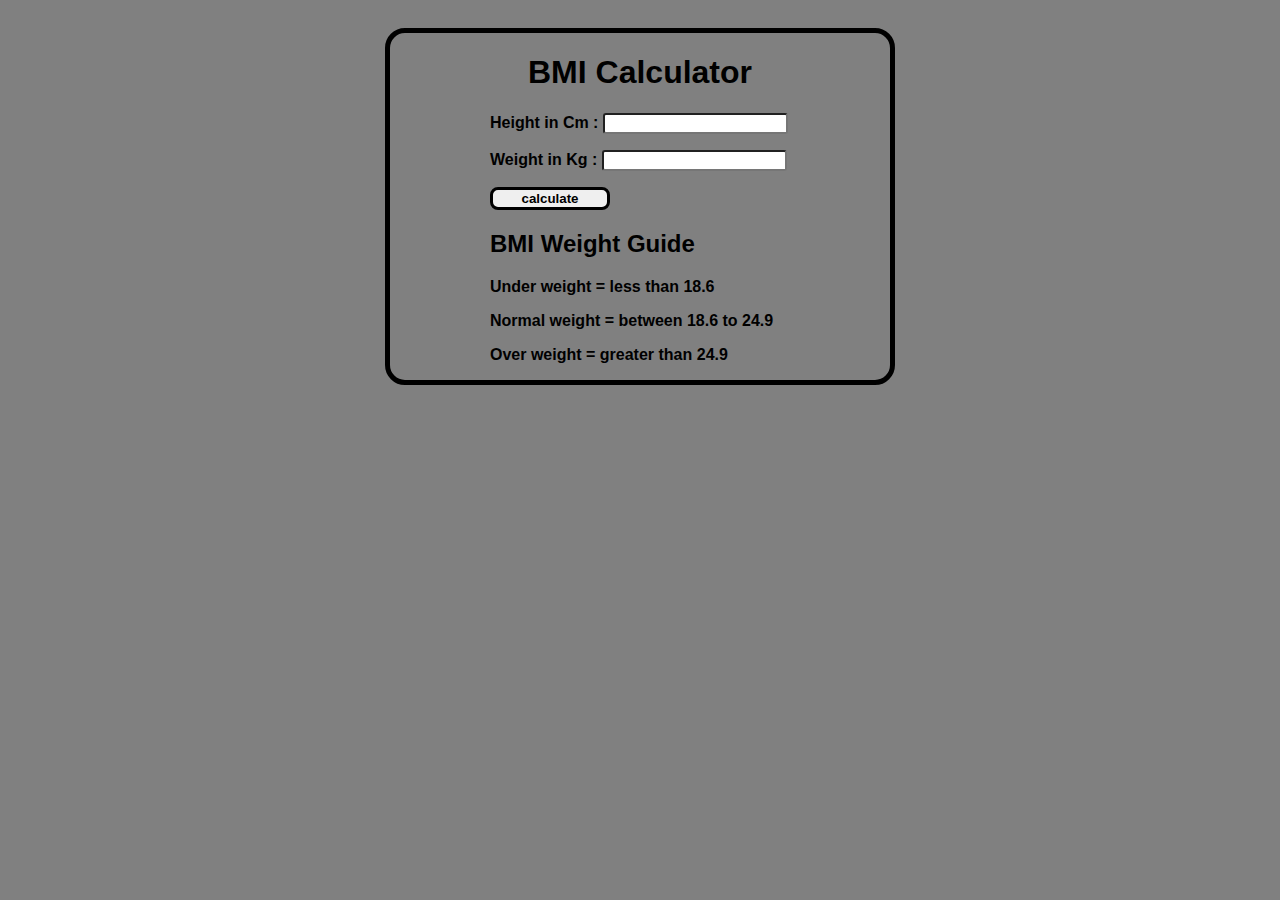
<file: BMI Genrator/index.html>
<!DOCTYPE html>
<html lang="en">
<head>
    <meta charset="UTF-8">
    <meta name="viewport" content="width=device-width, initial-scale=1.0">
    <title>BMI Genrator</title>
    <link rel="stylesheet" href="style.css">
</head>
<body>
 <div class="container">
    <h1>BMI Calculator</h1>
    <form>
        <p><label> Height in Cm : </label> <input type="text" id="height"></p>
        <p><label> Weight in Kg : </label> <input type="text" id="weight"></p>
        <button> calculate</button>
        <div id="result"></div>
        <h2> BMI Weight Guide </h2>
        <p> Under weight = less than 18.6 </p>
        <p> Normal weight = between 18.6 to 24.9</p>
        <p>Over weight = greater than 24.9</p>
    </form>
 </div>







    <script src="java.js"></script>
</body>
</html>
</file>
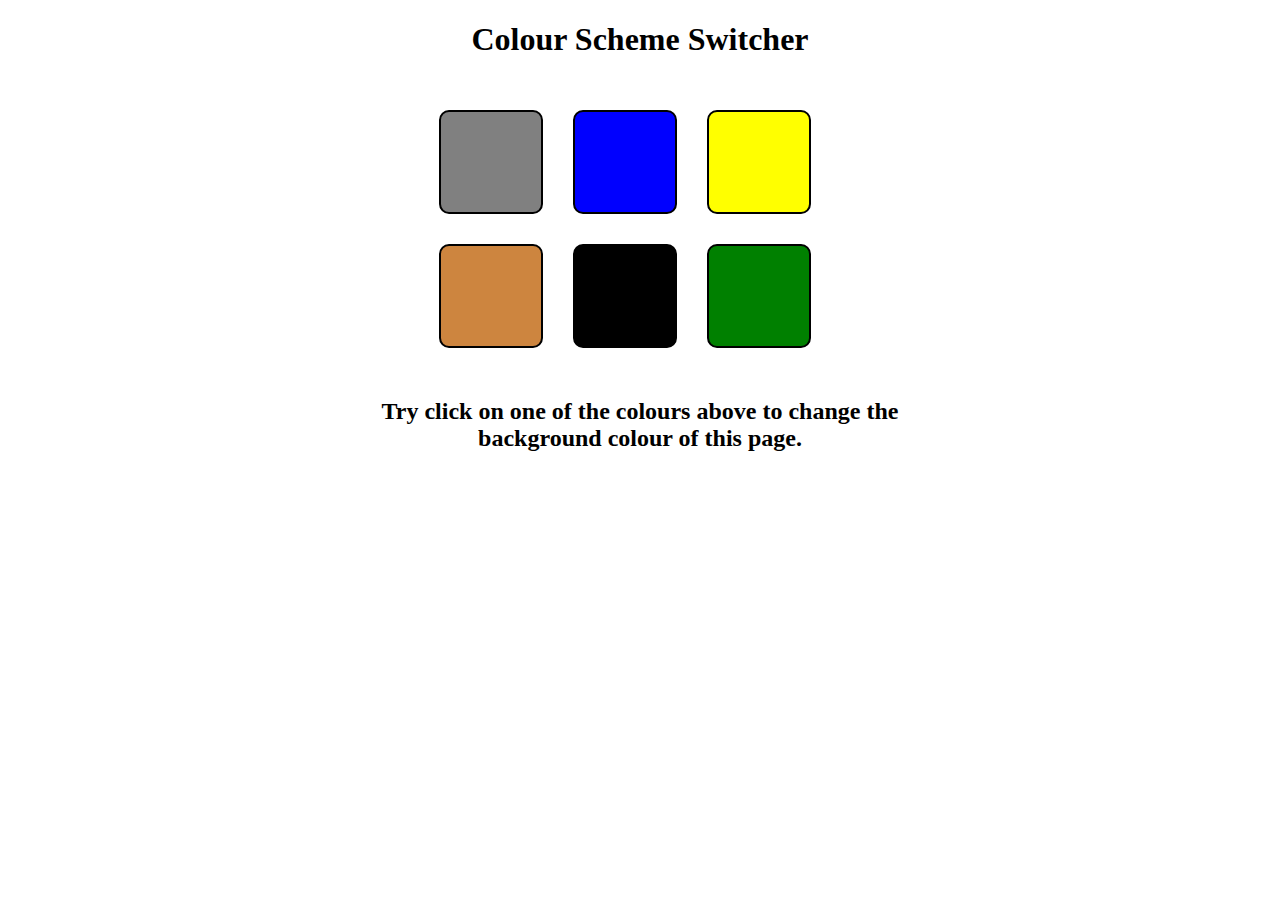
<file: color changer/index.html>
<!DOCTYPE html>
<html lang="en">
<head>
    <meta charset="UTF-8">
    <meta name="viewport" content="width=device-width, initial-scale=1.0">
    <title>color swithcer  button</title>
    <link rel="stylesheet" href="style.css">
</head>
<body>
 
<h1>  Colour Scheme Switcher</h1>
 
<div class="main"> 
 <div class="button" id="grey"></div>
 <div class="button" id="blue"></div>
 <div class="button" id="yellow"></div>
</div>
 <div class="main"> 
 <div class="button" id="peru"></div>
 <div class="button" id="black"></div>
 <div class="button" id="green"></div>
</div>
<div class="heading"> 
<h2> Try click on one of the colours above  to change the background colour of this page.</h2>
</div>
    <script src="java.js"></script>
</body>
</html>
</file>
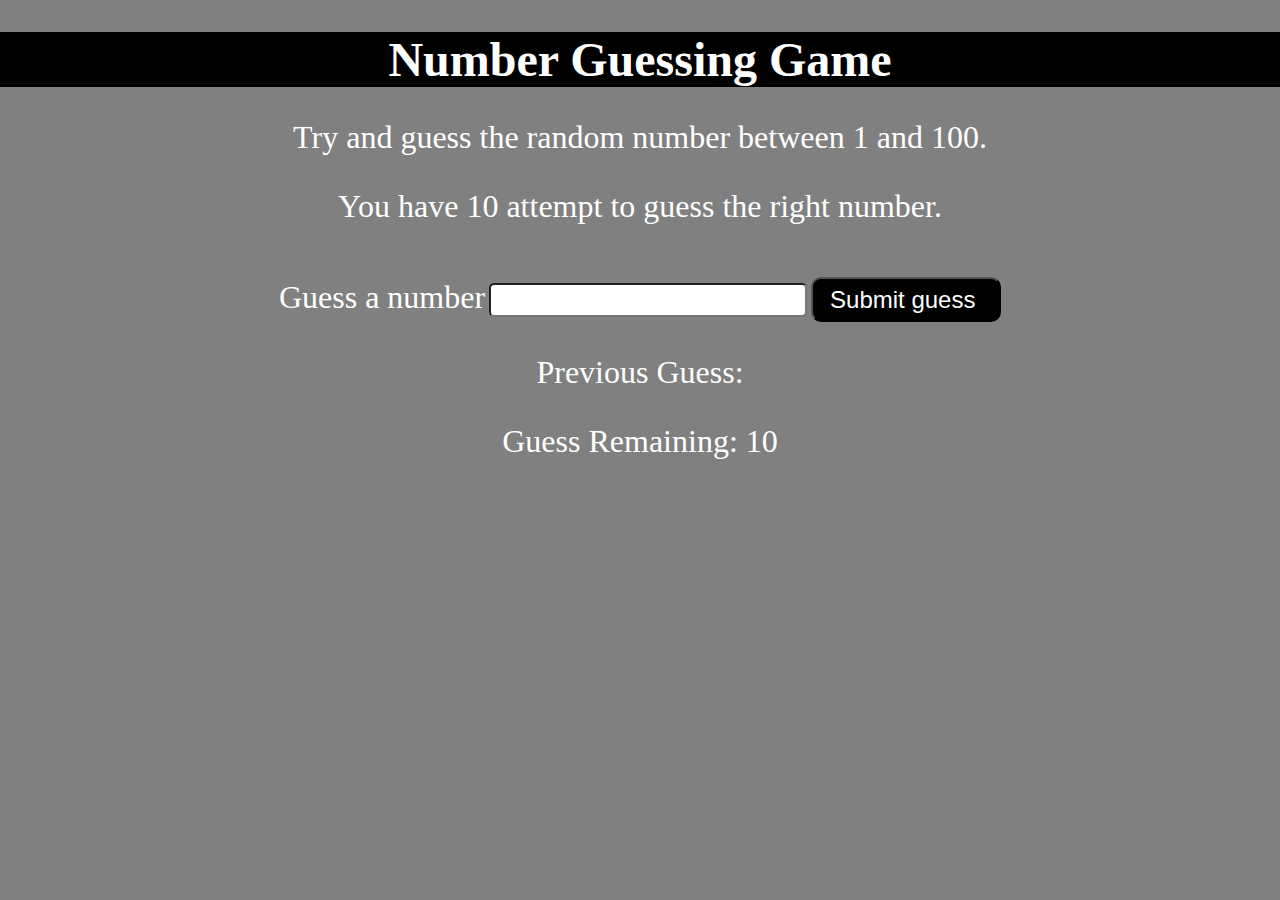
<file: Guess Number/index.html>
<!DOCTYPE html>
<html lang="en">
<head>
    <meta charset="UTF-8">
    <meta name="viewport" content="width=device-width, initial-scale=1.0">
    <title>Guess The Number</title>
    <link rel="stylesheet" href="style.css">
</head>
<body>
<div id="wrapper">
<h1>Number Guessing Game </h1>
<p>Try and guess the random number between 1 and 100.</p>
<p>You have 10 attempt to guess the right number.</p>
<form class="form">
    <label for="guessfield" id="guess">Guess a number</label>
    <input type="text" id="guessfield" class="guessfield">
    <input type="submit" id="subt" value="Submit guess " class="guessSubmit">
</form>

<div class="resultParas">
<p>Previous Guess: <span class="guesses"></span></p>
<p>Guess Remaining: <span class="lastResult">10</span></p> 
<p class="lowOrHi"></p>
</div>
</div>


    <script src="java.js"></script>
</body>
</html>
</file>
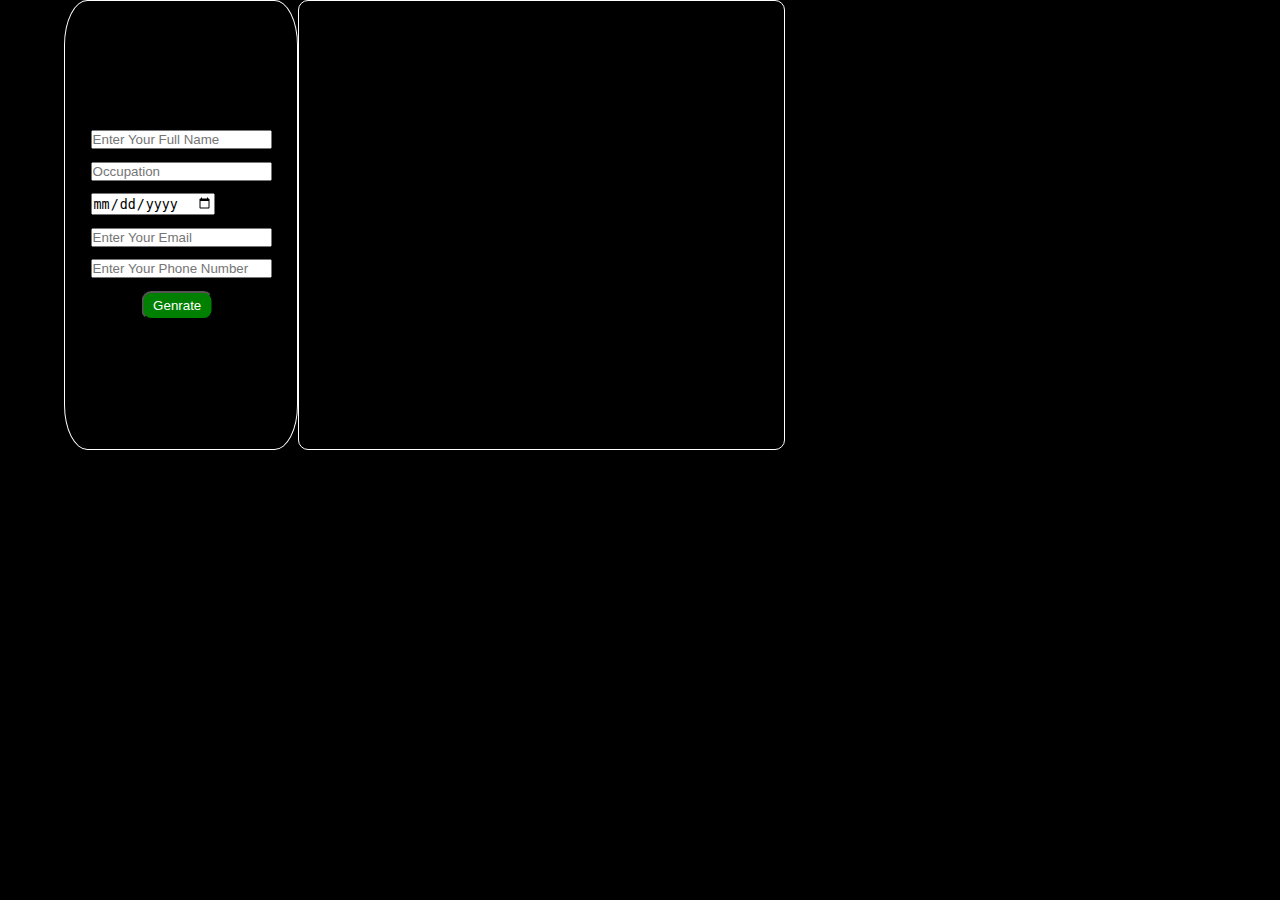
<file: Profile Card/index.html>
<!DOCTYPE html>
<html lang="en">
<head>
    <meta charset="UTF-8">
    <meta name="viewport" content="width=device-width, initial-scale=1.0">
    <title>Profile Card</title>
    <link rel="stylesheet" href="style.css">
</head>
<body>
    <div id="genrate-card">
        <input id="name" type="text" placeholder="Enter Your Full Name">
        <input id="Occupation" type="text" placeholder="Occupation">
        <input id="birth-date" type="date">
        <input id="email" type="email" placeholder="Enter Your Email">
        <input id="Phone" type="tel" placeholder="Enter Your Phone Number">
         <button>Genrate</button>
    </div>
     <div id="profile-card">
         
      
    </div>  
    <script src="script.js"></script>
</body>
</html>
</file>
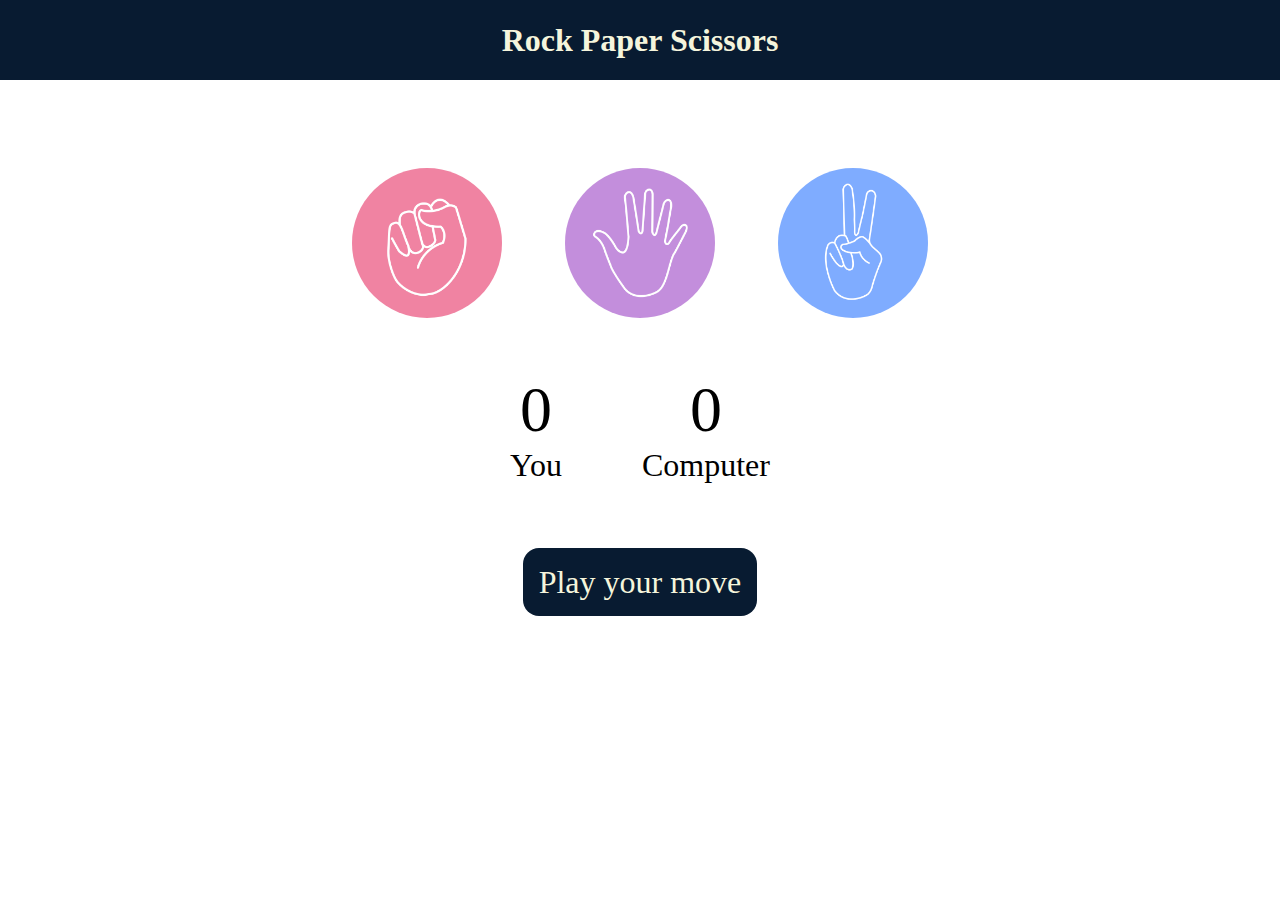
<file: Rock , Paper , Scissor/index.html>
<!DOCTYPE html>
<html lang="en">
<head>
    <meta charset="UTF-8">
    <meta name="viewport" content="width=device-width, initial-scale=1.0">
    <title>Rock-Paper-Secissor - Game</title>
    <link rel="stylesheet" href="style.css">
</head>
<body>
     <h1> Rock Paper Scissors</h1>
    <div class="choices">
        <div   class="choice" id="rock"> <img src="rock.png" alt="rock"></div>
        <div   class="choice" id="paper"><img src="paper.png" alt="paper"></div>
        <div   class="choice" id="scissors"><img src="scissors.png" alt="scissors"></div>
    </div>
    <div class="scoreboard">
        <div class="score">
            <p id="user-score">0</p>
            <p>You</p>
        </div>
        <div class="score">
            <p id="computer-score">0</p>
            <p>Computer</p>
        </div>
    </div>
    <div class="msg-block">
        <p id="msg"> Play your move</p>
    </div>
    <script src="game.js"></script>
</body>
</html>
</file>
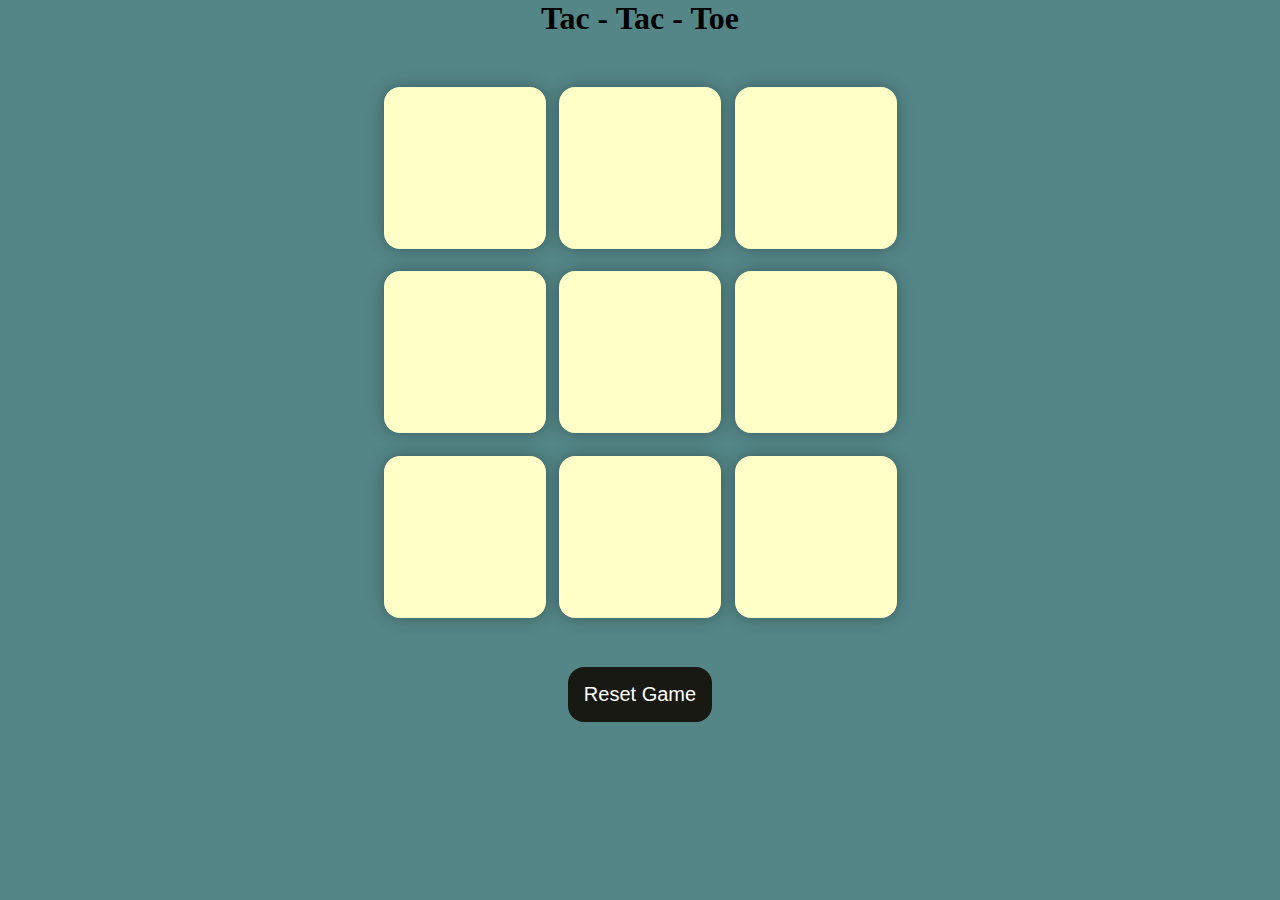
<file: tic tac toe/index.html>
<!DOCTYPE html>
<html lang="en">
<head>
    <meta charset="UTF-8">
    <meta name="viewport" content="width=device-width, initial-scale=1.0">
    <title> Tic - Tac - Toe </title>
    <link rel="stylesheet" href="style.css">
    <link rel="icon" type="image/png" href="[data-uri]">
</head>
<body>
    <div class="msg-container hide">
        <p id="msg">Winner</p>
        <button id="new-btn">New Game</button>
    </div>
    <main>
        <h1>Tac - Tac - Toe </h1>
        <div class="container"> 
        <div class="game">
            <button class="box"></button>
            <button class="box"></button>
            <button class="box"></button>
            <button class="box"></button>
            <button class="box"></button>
            <button class="box"></button>
            <button class="box"></button>
            <button class="box"></button>
            <button class="box"></button>
        </div>
    </div>
    <button id="reset-btn">Reset Game</button>
    </main>
 



















    <script src="app.js"></script>
</body>
</html>
</file>
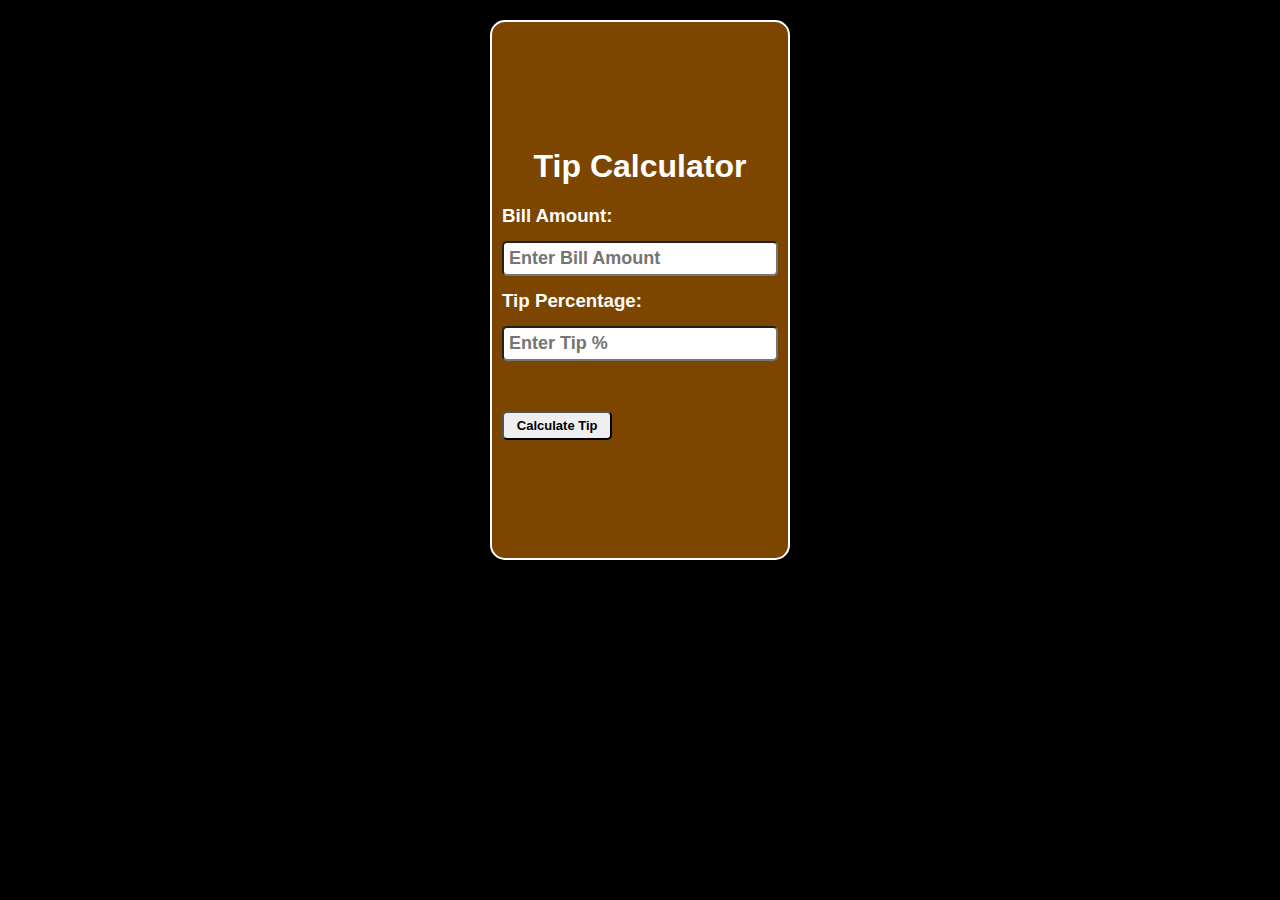
<file: Tip_Calculator/index.html>
<!DOCTYPE html>
<html lang="en">
<head>
    <meta charset="UTF-8">
    <meta name="viewport" content="width=device-width, initial-scale=1.0">
    <title>Tip-Calculator</title>
    <link rel="stylesheet" href="style.css">
</head>
<body>
    <div id="tip-calculator">
        <h1>Tip Calculator</h1>
        <h3  id="bill_amount">Bill Amount:</h3>
        <input type="number" placeholder="Enter Bill Amount" id="user_input-box1">
        <h3 id="Tip_percentage">Tip Percentage:</h3>
        <input type="number" placeholder="Enter Tip %" id="user_input-box2"><br>
        <button id="calculate">Calculate Tip</button>
        <div id="output"> 
        <p id="TotalAmount"></p>
         <p id="TipAmount"></p>
        </div>
       </div>  
    <script src="app.js"></script>
</body>
</html>
</file>
<file: BMI Genrator/style.css>
body{background-color: grey;
font-family: 'Segoe UI', Tahoma, Geneva, Verdana, sans-serif;
display: flex;
justify-content: center;}
label{
    font-weight: 800;
}
p{
    font-weight: 800;
}
button{
    font-weight: 800;
    width: 120px;
    border: 3px solid black;
    border-radius: 8px;
}
#result{
    font-weight: 700;
    color: black;
}
.container{
    border: 5px solid black;
     width: 500px;
      border-radius: 20px;
      margin-top: 20px;
}
h1{
    text-align: center;
}
form{
      margin-left: 100px;
    
}
input{
    border-radius: 3px;
}
</file>
<file: color changer/style.css>
h1{
    text-align: center;
}
.main{
display: flex;
align-items: center;
justify-content: center;
 }

.button{height: 100px;
    width: 100px;
    border: black 2px solid;
    border-radius: 10px;
    margin-top: 30px;
    margin-right: 30px;}
 
#grey{background-color: grey;}
#blue{background-color: blue;}
#yellow{background-color: yellow;}
#peru{background-color: peru;}
#black{ background-color: black;}
#green{background-color: green;}
 
.heading{
    display: flex;
    justify-content: center;
    align-items: center;
}
h2{
    width: 50vw;
    margin-top: 50px;
    text-align: center;
}
</file>
<file: Guess Number/style.css>
body {
    background-color: gray;
    margin: 0;
    padding: 0;
    display: flex;
    align-items: center;
    justify-content: center;
}
 #wrapper{
    text-align: center;
    width: 100vw;
 }
  h1{
    background-color: black;
    color: white;
    font-size: xxx-large;
  }
  p{
    color: white;
    font-size: xx-large;
  }
  label{
    font-size: xx-large;
    color: white;
  }
  #subt{
    font-size: x-large;
    margin-top: 20px;
    background-color: black;
    height: 45px;
    width: 190px;
    color: white;
    border-radius: 10px;
    height: 45px;

  }
  #guessfield{
    font-size: x-large;
    border-radius: 5px;
  }
  #newGame{
    cursor: pointer;
    color: black;
    font-weight: 700;
    
     
    
     
  }
</file>
<file: Profile Card/style.css>
*{
    margin: 0;
    padding: 0;
    box-sizing: border-box;
}
html,body{
    height: 100%;
    width: 100%;
}
body{
    background-color: black;
    display: flex;
    align-items: flex-start;
    justify-content: flex-start;
    color: white;
    padding-left: 5vw;
    /* flex-direction: column; */
}
#profile-card{
    border-radius: 10px;
    padding: 20px 0;
    border: 1px solid white;
    height: 50%;
    width: 40%;
    display: flex;
    align-items: center;
    justify-content: center;
    flex-direction: column;
    row-gap: 10px;
}
#profile-card #user-img{
    height: 30%;
    width:15%;
border: 1px solid white;
    border-radius: 50%;
    background-image: url(https://images.unsplash.com/photo-1754942668740-8a815525cf2b?w=500&auto=format&fit=crop&q=60&ixlib=rb-4.1.0&ixid=M3wxMjA3fDB8MHxmZWF0dXJlZC1waG90b3MtZmVlZHwyOHx8fGVufDB8fHx8fA%3D%3D);
    background-position: center;
    background-repeat: no-repeat;
    background-size: cover;
}
#genrate-card{
    border: 1px solid white;
    padding: 3vw 2vw;
    border-radius: 10%;
    display: flex;
    align-items: flex-start;
    justify-content: center;
    flex-direction: column;
    row-gap: 1vw;
    height: 50%;
}
button{
    background-color: green;
    color: white;
    padding: 5px 10px;
    border-radius: 10px;
    transform: translateX(70%);
}
</file>
<file: Rock , Paper , Scissor/style.css>
*{
    margin: 0;
    padding: 0;
    text-align: center;
}
h1{
    background-color: #081b31;
    color: beige;
    height: 5rem;
    line-height: 5rem;
}
.choice{
    height: 165px;
    width: 165px;
    border-radius: 50%;
 display: flex;
 justify-content: center;
 align-items: center;
}
img {
    height: 150px;
    width: 150px;
    object-fit: cover;
 border-radius: 50%;
}
.choice:hover{
    /* opacity: 0.5; */
    background-color: #081b31;
    cursor: pointer;
}
.choices{
display: flex;
justify-content: center;
align-items: center;
gap: 3rem;
margin-top: 5rem;
}
.scoreboard{
    display: flex;
    justify-content: center;
    align-items: center;
    font-size: 2rem;
    margin-top: 3rem;
    gap: 5rem;
}
#user-score,#computer-score{
    font-size: 4rem;
}
.msg-block{
    margin-top: 5rem;
}
#msg{
    background-color: #081b31;
    color: beige;
    font-size: 2rem;
    display: inline;
    padding: 1rem;
    border-radius: 1rem;
}
</file>
<file: tic tac toe/style.css>
*{
    margin: 0;
    padding: 0;
}
body{
    background-color: #548687;
    text-align: center;
}
.container{
    height: 70vh;
    display: flex;
    justify-content: center;
    align-items: center;
}

.game{
    height: 60vmin;
    width: 60vmin;
    display: flex;
    flex-wrap: wrap;
    justify-content: center;
    align-items: center;
    gap: 1.5vmin;
}
.box{
    height: 18vmin;
    width: 18vmin ;
    border-radius: 1rem;
    border: none;
    box-shadow: 0 0 1rem rgba( 0,  0,  0, 0.3);
    font-size: 10vmin;
    color: #b0413e;
    background-color: #ffffc7;
}
#reset-btn{
    padding: 1rem;
    background-color: #191913;
    font-size: 1.25rem;
    color: white;
    border-radius: 1rem;
    border: none
}
#new-btn{
    padding: 1rem;
    background-color: #191913;
    font-size: 1.25rem;
    color: white;
    border-radius: 1rem;
    border: none
}
#msg{
    font-size: 5vmin;
    color: #ffffc7;

}
.msg-container {
    height: 30vmin;
}
.hide{
    display: none;
}
</file>
<file: Tip_Calculator/style.css>
* {
    margin: 0;
    padding: 0;
    box-sizing: border-box;
    font-family: 'Inter', 'Manrope', 'Poppins', sans-serif;
  }
  html,
  body {
    height: 100%;
    width: 100%;
    display: flex;
    justify-content: center;
   background-color: black;
  }




#tip-calculator{
    margin-top: 20px;
    line-height: 50px;
    padding: 10px;
    border: 2px solid white;
    height: 60%;
    width: 300px;
    display: flex;
    justify-content: center;
    flex-direction: column;
    border-radius: 15px;
    color: white;
    background-color: rgb(124, 70, 0);
   }
   #calculate{
    width: 40%;
    padding: 5px;
    font-weight: 700;
    font-size: small;
    border-radius: 5px;
    cursor: pointer;
   }
  #user_input-box1{
    border-radius: 5px;
    padding: 5px;
    font-weight: 700;
    font-size: large;
    cursor: pointer;
  }
  #user_input-box2{
    border-radius: 5px;
    padding: 5px;
    font-weight: 700;
    font-size: large;
    cursor: pointer;
  }
  p{
    font-weight: 700;
    color: black;
  }
   h1{
    text-align: center;
   }
</file>
